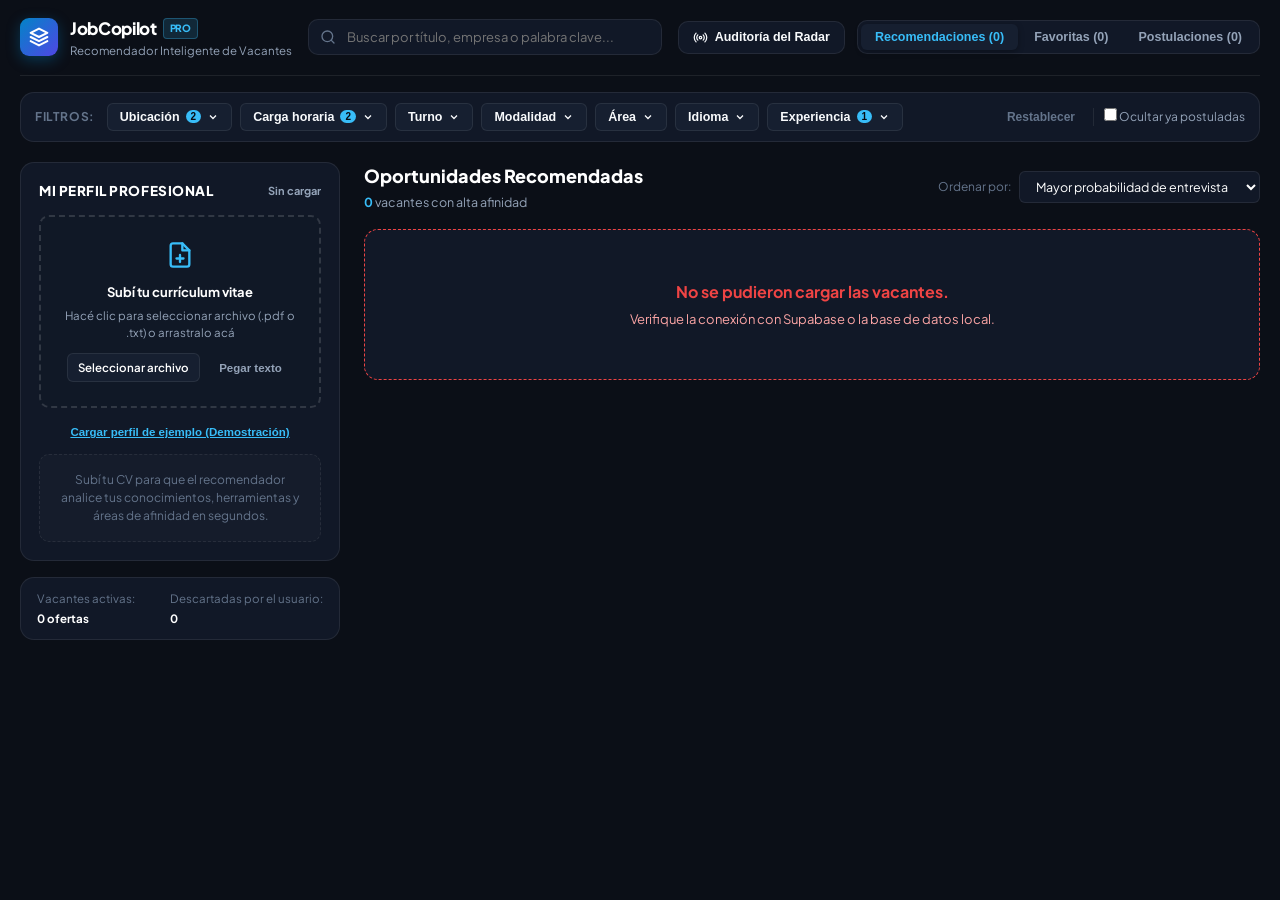
<file: JobMatcher_MVP.html>
<!DOCTYPE html>
<html lang="es">
<head>
    <meta charset="UTF-8">
    <meta name="viewport" content="width=device-width, initial-scale=1.0">
    <title>JobCopilot — Recomendador Inteligente de Vacantes</title>
    
    <!-- Google Fonts -->
    <link rel="preconnect" href="https://fonts.googleapis.com">
    <link rel="preconnect" href="https://fonts.gstatic.com" crossorigin>
    <link href="https://fonts.googleapis.com/css2?family=Plus+Jakarta+Sans:wght@400;500;600;700;800&display=swap" rel="stylesheet">
    
    <!-- Mozilla PDF.js v2.16.105 (Local Vendor Bundle - Same-Origin) -->
    <script src="js/vendor/pdf.min.js"></script>
    <script>
        if (window.pdfjsLib) {
            pdfjsLib.GlobalWorkerOptions.workerSrc = 'js/vendor/pdf.worker.min.js';
        }
    </script>

    <!-- Styles -->
    <link rel="stylesheet" href="css/styles.css">
</head>
<body>

    <div class="app-container">
        
        <!-- Header & Top Navigation -->
        <header class="top-nav">
            <div class="brand-group">
                <div class="brand-logo">
                    <svg width="20" height="20" viewBox="0 0 24 24" fill="none" stroke="currentColor" stroke-width="2.5" stroke-linecap="round" stroke-linejoin="round">
                        <polygon points="12 2 2 7 12 12 22 7 12 2"></polygon>
                        <polyline points="2 17 12 22 22 17"></polyline>
                        <polyline points="2 12 12 17 22 12"></polyline>
                    </svg>
                </div>
                <div class="brand-text">
                    <div class="brand-title">JobCopilot <span class="brand-tag">PRO</span></div>
                    <div class="brand-subtitle">Recomendador Inteligente de Vacantes</div>
                </div>
            </div>

            <!-- Global Search & Stats -->
            <div class="nav-center">
                <div class="search-box-wrapper">
                    <svg class="search-icon" width="16" height="16" viewBox="0 0 24 24" fill="none" stroke="currentColor" stroke-width="2" stroke-linecap="round" stroke-linejoin="round">
                        <circle cx="11" cy="11" r="8"></circle>
                        <line x1="21" y1="21" x2="16.65" y2="16.65"></line>
                    </svg>
                    <input type="text" id="filterKeyword" class="search-input" placeholder="Buscar por título, empresa o palabra clave..." oninput="App.applyFilters()">
                </div>
            </div>

            <div class="nav-actions">
                <button class="nav-btn" onclick="ModalsController.openAuditModal()" title="Auditar fuentes consultadas y motivos de descarte">
                    <svg width="15" height="15" viewBox="0 0 24 24" fill="none" stroke="currentColor" stroke-width="2" stroke-linecap="round" stroke-linejoin="round">
                        <circle cx="12" cy="12" r="2"></circle>
                        <path d="M16.24 7.76a6 6 0 0 1 0 8.49m-8.48-.01a6 6 0 0 1 0-8.49m11.31-2.82a10 10 0 0 1 0 14.14m-14.14 0a10 10 0 0 1 0-14.14"></path>
                    </svg>
                    <span>Auditoría del Radar</span>
                </button>

                <div class="view-switcher">
                    <button id="tabFeed" class="view-tab active" onclick="App.switchView('feed')">
                        Recomendaciones (<span id="countFeedNav">0</span>)
                    </button>
                    <button id="tabFavorites" class="view-tab" onclick="App.switchView('favorites')">
                        Favoritas (<span id="countFavs">0</span>)
                    </button>
                    <button id="tabKanban" class="view-tab" onclick="App.switchView('kanban')">
                        Postulaciones (<span id="countPipeline">0</span>)
                    </button>
                </div>
            </div>
        </header>

        <!-- Dropdown Filters Bar (Horizontal & Combinable) -->
        <nav class="filters-bar" id="filtersBar">
            <div class="filters-bar-title">Filtros:</div>

            <!-- 1. Ubicación Dropdown -->
            <div class="dropdown-wrapper">
                <button class="dropdown-trigger" data-target="dropLocation" type="button">
                    <span>Ubicación</span>
                    <span class="filter-count-badge" id="badgeLoc" style="display:none;">0</span>
                    <svg width="12" height="12" viewBox="0 0 24 24" fill="none" stroke="currentColor" stroke-width="2.5"><polyline points="6 9 12 15 18 9"></polyline></svg>
                </button>
                <div class="dropdown-popover" id="dropLocation">
                    <div class="popover-header">Ubicación (Combinable)</div>
                    <label class="popover-option">
                        <input type="checkbox" class="cb-loc" value="montevideo" checked onchange="FilterController.onCheckboxChange()">
                        <span>Montevideo (admite Remoto)</span>
                    </label>
                    <label class="popover-option">
                        <input type="checkbox" class="cb-loc" value="remoto" checked onchange="FilterController.onCheckboxChange()">
                        <span>Solo Remoto / Teletrabajo</span>
                    </label>
                    <label class="popover-option">
                        <input type="checkbox" class="cb-loc" value="canelones" onchange="FilterController.onCheckboxChange()">
                        <span>Canelones / Ciudad de la Costa</span>
                    </label>
                    <label class="popover-option">
                        <input type="checkbox" class="cb-loc" value="maldonado" onchange="FilterController.onCheckboxChange()">
                        <span>Maldonado / Punta del Este</span>
                    </label>
                    <label class="popover-option">
                        <input type="checkbox" class="cb-loc" value="colonia" onchange="FilterController.onCheckboxChange()">
                        <span>Colonia</span>
                    </label>
                    <label class="popover-option">
                        <input type="checkbox" class="cb-loc" value="interior" onchange="FilterController.onCheckboxChange()">
                        <span>Todo el Interior</span>
                    </label>
                </div>
            </div>

            <!-- 2. Carga Horaria Dropdown -->
            <div class="dropdown-wrapper">
                <button class="dropdown-trigger" data-target="dropHours" type="button">
                    <span>Carga horaria</span>
                    <span class="filter-count-badge" id="badgeHours" style="display:none;">0</span>
                    <svg width="12" height="12" viewBox="0 0 24 24" fill="none" stroke="currentColor" stroke-width="2.5"><polyline points="6 9 12 15 18 9"></polyline></svg>
                </button>
                <div class="dropdown-popover" id="dropHours">
                    <div class="popover-header">Carga Horaria</div>
                    <label class="popover-option">
                        <input type="checkbox" class="cb-hours" value="4h" checked onchange="FilterController.onCheckboxChange()">
                        <span>4 Horas (Pasantía / Part-time)</span>
                    </label>
                    <label class="popover-option">
                        <input type="checkbox" class="cb-hours" value="6h" checked onchange="FilterController.onCheckboxChange()">
                        <span>6 Horas (Bancario / Estudiantil)</span>
                    </label>
                    <label class="popover-option">
                        <input type="checkbox" class="cb-hours" value="8h" onchange="FilterController.onCheckboxChange()">
                        <span>8 Horas (Full-time)</span>
                    </label>
                </div>
            </div>

            <!-- 3. Turno Dropdown -->
            <div class="dropdown-wrapper">
                <button class="dropdown-trigger" data-target="dropShift" type="button">
                    <span>Turno</span>
                    <span class="filter-count-badge" id="badgeShift" style="display:none;">0</span>
                    <svg width="12" height="12" viewBox="0 0 24 24" fill="none" stroke="currentColor" stroke-width="2.5"><polyline points="6 9 12 15 18 9"></polyline></svg>
                </button>
                <div class="dropdown-popover" id="dropShift">
                    <div class="popover-header">Turno / Horario</div>
                    <label class="popover-option">
                        <input type="checkbox" class="cb-shift" value="Matutino" onchange="FilterController.onCheckboxChange()">
                        <span>Matutino (Mañana)</span>
                    </label>
                    <label class="popover-option">
                        <input type="checkbox" class="cb-shift" value="Vespertino" onchange="FilterController.onCheckboxChange()">
                        <span>Vespertino (Tarde)</span>
                    </label>
                    <label class="popover-option">
                        <input type="checkbox" class="cb-shift" value="Flexible" onchange="FilterController.onCheckboxChange()">
                        <span>Horario Flexible</span>
                    </label>
                </div>
            </div>

            <!-- 4. Modalidad Dropdown -->
            <div class="dropdown-wrapper">
                <button class="dropdown-trigger" data-target="dropModality" type="button">
                    <span>Modalidad</span>
                    <span class="filter-count-badge" id="badgeModality" style="display:none;">0</span>
                    <svg width="12" height="12" viewBox="0 0 24 24" fill="none" stroke="currentColor" stroke-width="2.5"><polyline points="6 9 12 15 18 9"></polyline></svg>
                </button>
                <div class="dropdown-popover" id="dropModality">
                    <div class="popover-header">Modalidad de Trabajo</div>
                    <label class="popover-option">
                        <input type="checkbox" class="cb-mod" value="presential" onchange="FilterController.onCheckboxChange()">
                        <span>Presencial</span>
                    </label>
                    <label class="popover-option">
                        <input type="checkbox" class="cb-mod" value="hybrid" onchange="FilterController.onCheckboxChange()">
                        <span>Híbrido</span>
                    </label>
                    <label class="popover-option">
                        <input type="checkbox" class="cb-mod" value="remote" onchange="FilterController.onCheckboxChange()">
                        <span>Remoto</span>
                    </label>
                </div>
            </div>

            <!-- 5. Área / Disciplina Dropdown -->
            <div class="dropdown-wrapper">
                <button class="dropdown-trigger" data-target="dropDiscipline" type="button">
                    <span>Área</span>
                    <span class="filter-count-badge" id="badgeDiscipline" style="display:none;">0</span>
                    <svg width="12" height="12" viewBox="0 0 24 24" fill="none" stroke="currentColor" stroke-width="2.5"><polyline points="6 9 12 15 18 9"></polyline></svg>
                </button>
                <div class="dropdown-popover" id="dropDiscipline">
                    <div class="popover-header">Familia Profesional</div>
                    <label class="popover-option">
                        <input type="radio" name="rbDiscipline" value="ALL" checked onchange="FilterController.onCheckboxChange()">
                        <span>Todas las áreas afines</span>
                    </label>
                    <label class="popover-option">
                        <input type="radio" name="rbDiscipline" value="ECONOMIC_BUSINESS" onchange="FilterController.onCheckboxChange()">
                        <span>Ciencias Económicas y Negocios</span>
                    </label>
                    <label class="popover-option">
                        <input type="radio" name="rbDiscipline" value="TECH_SOFTWARE" onchange="FilterController.onCheckboxChange()">
                        <span>Tecnología y Software</span>
                    </label>
                    <label class="popover-option">
                        <input type="radio" name="rbDiscipline" value="HR_PSYCHOLOGY" onchange="FilterController.onCheckboxChange()">
                        <span>Gestión Humana y Selección</span>
                    </label>
                    <label class="popover-option">
                        <input type="radio" name="rbDiscipline" value="DESIGN_CREATIVE" onchange="FilterController.onCheckboxChange()">
                        <span>Diseño y Comunicación</span>
                    </label>
                </div>
            </div>

            <!-- 6. Idioma Dropdown -->
            <div class="dropdown-wrapper">
                <button class="dropdown-trigger" data-target="dropLang" type="button">
                    <span>Idioma</span>
                    <span class="filter-count-badge" id="badgeLang" style="display:none;">0</span>
                    <svg width="12" height="12" viewBox="0 0 24 24" fill="none" stroke="currentColor" stroke-width="2.5"><polyline points="6 9 12 15 18 9"></polyline></svg>
                </button>
                <div class="dropdown-popover" id="dropLang">
                    <div class="popover-header">Exigencia Idiomática</div>
                    <label class="popover-option">
                        <input type="radio" name="rbLang" value="all" checked onchange="FilterController.onCheckboxChange()">
                        <span>Cualquier requisito</span>
                    </label>
                    <label class="popover-option">
                        <input type="radio" name="rbLang" value="english" onchange="FilterController.onCheckboxChange()">
                        <span>Requiere Inglés</span>
                    </label>
                    <label class="popover-option">
                        <input type="radio" name="rbLang" value="spanish" onchange="FilterController.onCheckboxChange()">
                        <span>No exige idioma extranjero</span>
                    </label>
                </div>
            </div>

            <!-- 7. Experiencia Dropdown -->
            <div class="dropdown-wrapper">
                <button class="dropdown-trigger" data-target="dropExp" type="button">
                    <span>Experiencia</span>
                    <span class="filter-count-badge" id="badgeExp" style="display:none;">0</span>
                    <svg width="12" height="12" viewBox="0 0 24 24" fill="none" stroke="currentColor" stroke-width="2.5"><polyline points="6 9 12 15 18 9"></polyline></svg>
                </button>
                <div class="dropdown-popover" id="dropExp">
                    <div class="popover-header">Nivel de Experiencia</div>
                    <label class="popover-option">
                        <input type="checkbox" class="cb-exp" value="junior" checked onchange="FilterController.onCheckboxChange()">
                        <span>Estudiante / Trainee / Junior</span>
                    </label>
                    <label class="popover-option">
                        <input type="checkbox" class="cb-exp" value="semisenior" onchange="FilterController.onCheckboxChange()">
                        <span>Semi-Senior (2-4 años)</span>
                    </label>
                </div>
            </div>

            <!-- Reset Filters Button -->
            <button class="btn-clear-filters" id="btnClearFilters" onclick="FilterController.resetAllFilters()" type="button" title="Restablecer todos los filtros">
                Restablecer
            </button>

            <!-- Hide applied toggle -->
            <div class="toggle-hide-applied">
                <label for="hideAppliedToggle">
                    <input type="checkbox" id="hideAppliedToggle" onchange="App.applyFilters()">
                    <span>Ocultar ya postuladas</span>
                </label>
            </div>
        </nav>

        <!-- Main Layout Grid -->
        <div class="main-grid">
            
            <!-- Left Sidebar: CV Upload & Dynamic Profile Summary -->
            <aside class="sidebar">
                
                <!-- Panel: CV & Perfil del Candidato -->
                <div class="panel">
                    <div class="panel-header">
                        <div class="panel-title">Mi Perfil Profesional</div>
                        <span id="cvBadgeStatus" class="cv-badge-status">Sin cargar</span>
                    </div>

                    <!-- Interactive Drag and Drop Container with Native Label Trigger -->
                    <label for="cvFileInput" class="dropzone-box" id="dropzoneBox" style="cursor: pointer; display: block;">
                        <input type="file" id="cvFileInput" accept=".pdf,.txt" class="sr-only-file-input">
                        <div class="dropzone-icon">
                            <svg width="28" height="28" viewBox="0 0 24 24" fill="none" stroke="currentColor" stroke-width="2" stroke-linecap="round" stroke-linejoin="round">
                                <path d="M14 2H6a2 2 0 0 0-2 2v16a2 2 0 0 0 2 2h12a2 2 0 0 0 2-2V8z"></path>
                                <polyline points="14 2 14 8 20 8"></polyline>
                                <line x1="12" y1="18" x2="12" y2="12"></line>
                                <line x1="9" y1="15" x2="15" y2="15"></line>
                            </svg>
                        </div>
                        <div class="dropzone-title" id="dropzoneTitle">Subí tu currículum vitae</div>
                        <div class="dropzone-sub" id="dropzoneSub">Hacé clic para seleccionar archivo (.pdf o .txt) o arrastralo acá</div>
                        <div class="dropzone-actions" onclick="event.stopPropagation();">
                            <span class="btn btn-secondary btn-sm" onclick="document.getElementById('cvFileInput').click();" style="cursor: pointer;">
                                Seleccionar archivo
                            </span>
                            <button type="button" class="btn btn-ghost btn-sm" id="btnOpenPasteModal" onclick="ModalsController.openPasteModal()">
                                Pegar texto
                            </button>
                        </div>
                        <div id="cvUploadLoader" class="cv-loader" style="display: none;">
                            <div class="spinner"></div>
                            <span id="cvLoaderText">Leyendo y analizando currículum...</span>
                        </div>
                    </label>

                    <!-- Fictitious Demo Mode -->
                    <div class="demo-trigger-wrapper">
                        <button type="button" class="btn-demo-link" onclick="App.loadDemoCandidate()">
                            Cargar perfil de ejemplo (Demostración)
                        </button>
                    </div>

                    <!-- Dynamic Profile Card (Extracted strictly from CV) -->
                    <div class="profile-card" id="profileSummaryBox" style="display: none;">
                        <div class="profile-card-header">
                            <h4 id="pName">Candidato</h4>
                            <span class="profile-seniority-tag" id="pSeniority">JUNIOR</span>
                        </div>
                        <p class="profile-education" id="pEdu">Formación Universitaria</p>
                        <div class="profile-summary-text" id="pSummaryText">
                            El sistema infiere las competencias y trayectoria directamente del documento adjunto.
                        </div>

                        <div class="profile-meta-row">
                            <span class="meta-label">Idioma:</span>
                            <span class="meta-value" id="pLang">Español</span>
                        </div>

                        <div class="profile-skills-section">
                            <span class="meta-label">Herramientas detectadas:</span>
                            <div class="chips-cloud" id="pSkillsChips"></div>
                        </div>

                        <div class="profile-footer-actions">
                            <button class="btn-link-action" onclick="document.getElementById('cvFileInput').click()">
                                Reemplazar CV
                            </button>
                        </div>
                    </div>

                    <!-- Prompt when no CV is loaded -->
                    <div class="profile-empty-hint" id="profileEmptyHint">
                        <div class="empty-hint-text">
                            Subí tu CV para que el recomendador analice tus conocimientos, herramientas y áreas de afinidad en segundos.
                        </div>
                    </div>
                </div>

                <!-- Database Status Widget -->
                <div class="panel panel-compact">
                    <div class="db-stat-item">
                        <span class="db-stat-label">Vacantes activas:</span>
                        <strong class="db-stat-value" id="statAnalyzed">Cargando...</strong>
                    </div>
                    <div class="db-stat-item">
                        <span class="db-stat-label">Descartadas por el usuario:</span>
                        <strong class="db-stat-value" id="statDismissed">0</strong>
                    </div>
                </div>
            </aside>

            <!-- Main Workspace: Feed or Kanban -->
            <main class="main-content">
                
                <!-- Feed View Header -->
                <div class="feed-header-bar" id="feedHeaderBar">
                    <div class="feed-header-left">
                        <h2 class="feed-title">Oportunidades Recomendadas</h2>
                        <span class="feed-counter-pill"><span id="countFeed">0</span> vacantes con alta afinidad</span>
                    </div>
                    <div class="feed-header-right">
                        <label for="sortSelect" class="sort-label">Ordenar por:</label>
                        <select id="sortSelect" class="sort-select" onchange="App.applyFilters()">
                            <option value="worth_it">Mayor probabilidad de entrevista</option>
                            <option value="score_desc">Puntaje de afinidad descendente</option>
                            <option value="hours_asc">Menor carga horaria</option>
                        </select>
                    </div>
                </div>

                <!-- Recommendations Feed Container -->
                <section class="feed-container" id="feedView">
                    <!-- Dynamic Cards will be injected by FeedRenderer -->
                </section>

                <!-- Kanban Pipeline View -->
                <section class="kanban-container" id="kanbanView" style="display: none;">
                    <div class="kanban-grid">
                        <div class="kanban-col">
                            <div class="kanban-header">
                                <span>CV Enviado</span>
                                <span class="kanban-badge" id="kCountSent">0</span>
                            </div>
                            <div class="kanban-cards-area" id="colSent"></div>
                        </div>
                        <div class="kanban-col">
                            <div class="kanban-header">
                                <span>En Revisión</span>
                                <span class="kanban-badge" id="kCountReview">0</span>
                            </div>
                            <div class="kanban-cards-area" id="colReview"></div>
                        </div>
                        <div class="kanban-col">
                            <div class="kanban-header">
                                <span>En Entrevista</span>
                                <span class="kanban-badge" id="kCountInterview">0</span>
                            </div>
                            <div class="kanban-cards-area" id="colInterview"></div>
                        </div>
                        <div class="kanban-col">
                            <div class="kanban-header">
                                <span>Oferta / Concluida</span>
                                <span class="kanban-badge" id="kCountOffer">0</span>
                            </div>
                            <div class="kanban-cards-area" id="colOffer"></div>
                        </div>
                    </div>
                </section>

            </main>
        </div>
    </div>

    <!-- MODAL 1: Auditoría de Búsqueda y Fuentes -->
    <div class="modal-overlay" id="auditModal" style="display: none;">
        <div class="modal-card modal-lg">
            <div class="modal-header">
                <div class="modal-header-info">
                    <h3 class="modal-title">Auditoría del Radar de Búsqueda y Fuentes</h3>
                    <p class="modal-sub">Rastreo transparente de fuentes consultadas, vacantes aprobadas y motivos de descarte.</p>
                </div>
                <button class="modal-close" onclick="ModalsController.closeAuditModal()">&times;</button>
            </div>
            <div class="modal-body" id="auditModalContent">
                <!-- Injected dynamically -->
            </div>
        </div>
    </div>

    <!-- MODAL 2: Análisis Detallado ("¿Por qué me conviene?") -->
    <div class="modal-overlay" id="analysisModal" style="display: none;">
        <div class="modal-card">
            <div class="modal-header">
                <div class="modal-header-info">
                    <h3 class="modal-title">Diagnóstico de Compatibilidad</h3>
                    <p class="modal-sub">Evaluación del perfil frente a los requisitos de la vacante.</p>
                </div>
                <button class="modal-close" onclick="ModalsController.closeModal('analysisModal')">&times;</button>
            </div>
            <div class="modal-body" id="analysisModalContent"></div>
        </div>
    </div>

    <!-- MODAL 3: Carta de Presentación -->
    <div class="modal-overlay" id="coverLetterModal" style="display: none;">
        <div class="modal-card">
            <div class="modal-header">
                <div class="modal-header-info">
                    <h3 class="modal-title">Carta de Presentación Personalizada</h3>
                    <p class="modal-sub">Optimizada para esta postulación con tus competencias reales.</p>
                </div>
                <button class="modal-close" onclick="ModalsController.closeModal('coverLetterModal')">&times;</button>
            </div>
            <div class="modal-body" id="coverLetterContent"></div>
        </div>
    </div>

    <!-- MODAL 4: Consejos para adaptar CV -->
    <div class="modal-overlay" id="optimizeCvModal" style="display: none;">
        <div class="modal-card">
            <div class="modal-header">
                <div class="modal-header-info">
                    <h3 class="modal-title">Consejos para Adaptar tu CV</h3>
                    <p class="modal-sub">Recomendaciones para maximizar tu tasa de contacto en esta vacante.</p>
                </div>
                <button class="modal-close" onclick="ModalsController.closeModal('optimizeCvModal')">&times;</button>
            </div>
            <div class="modal-body" id="optimizeCvContent"></div>
        </div>
    </div>

    <!-- MODAL 5: Pegar Texto de CV Directamente -->
    <div class="modal-overlay" id="pasteCvModal" style="display: none;">
        <div class="modal-card">
            <div class="modal-header">
                <div class="modal-header-info">
                    <h3 class="modal-title">Pegar Texto del Currículum</h3>
                    <p class="modal-sub">Pegá el contenido de tu CV para inferir tu perfil sin necesidad de subir archivo.</p>
                </div>
                <button class="modal-close" onclick="ModalsController.closeModal('pasteCvModal')">&times;</button>
            </div>
            <div class="modal-body">
                <textarea id="pasteCvTextarea" class="paste-textarea" placeholder="Pegá acá el texto completo de tu CV (estudios, experiencia, herramientas, idiomas)..."></textarea>
                <div class="modal-footer-actions">
                    <button type="button" class="btn btn-secondary" onclick="ModalsController.closeModal('pasteCvModal')">Cancelar</button>
                    <button type="button" class="btn btn-primary" onclick="App.handleDirectCvText()">Analizar Perfil</button>
                </div>
            </div>
        </div>
    </div>

    <!-- Application Scripts -->
    <script src="js/config.js"></script>
    <script src="js/core/profile-analyzer.js"></script>
    <script src="js/core/job-analyzer.js"></script>
    <script src="js/core/matching-engine.js"></script>
    <script src="js/core/transparency-tracker.js"></script>
    <script src="js/core/storage.js"></script>
    <script src="js/ui/filter-controller.js"></script>
    <script src="js/ui/feed-renderer.js"></script>
    <script src="js/ui/modals-controller.js"></script>
    <script src="js/app.js"></script>
</body>
</html>
</file>
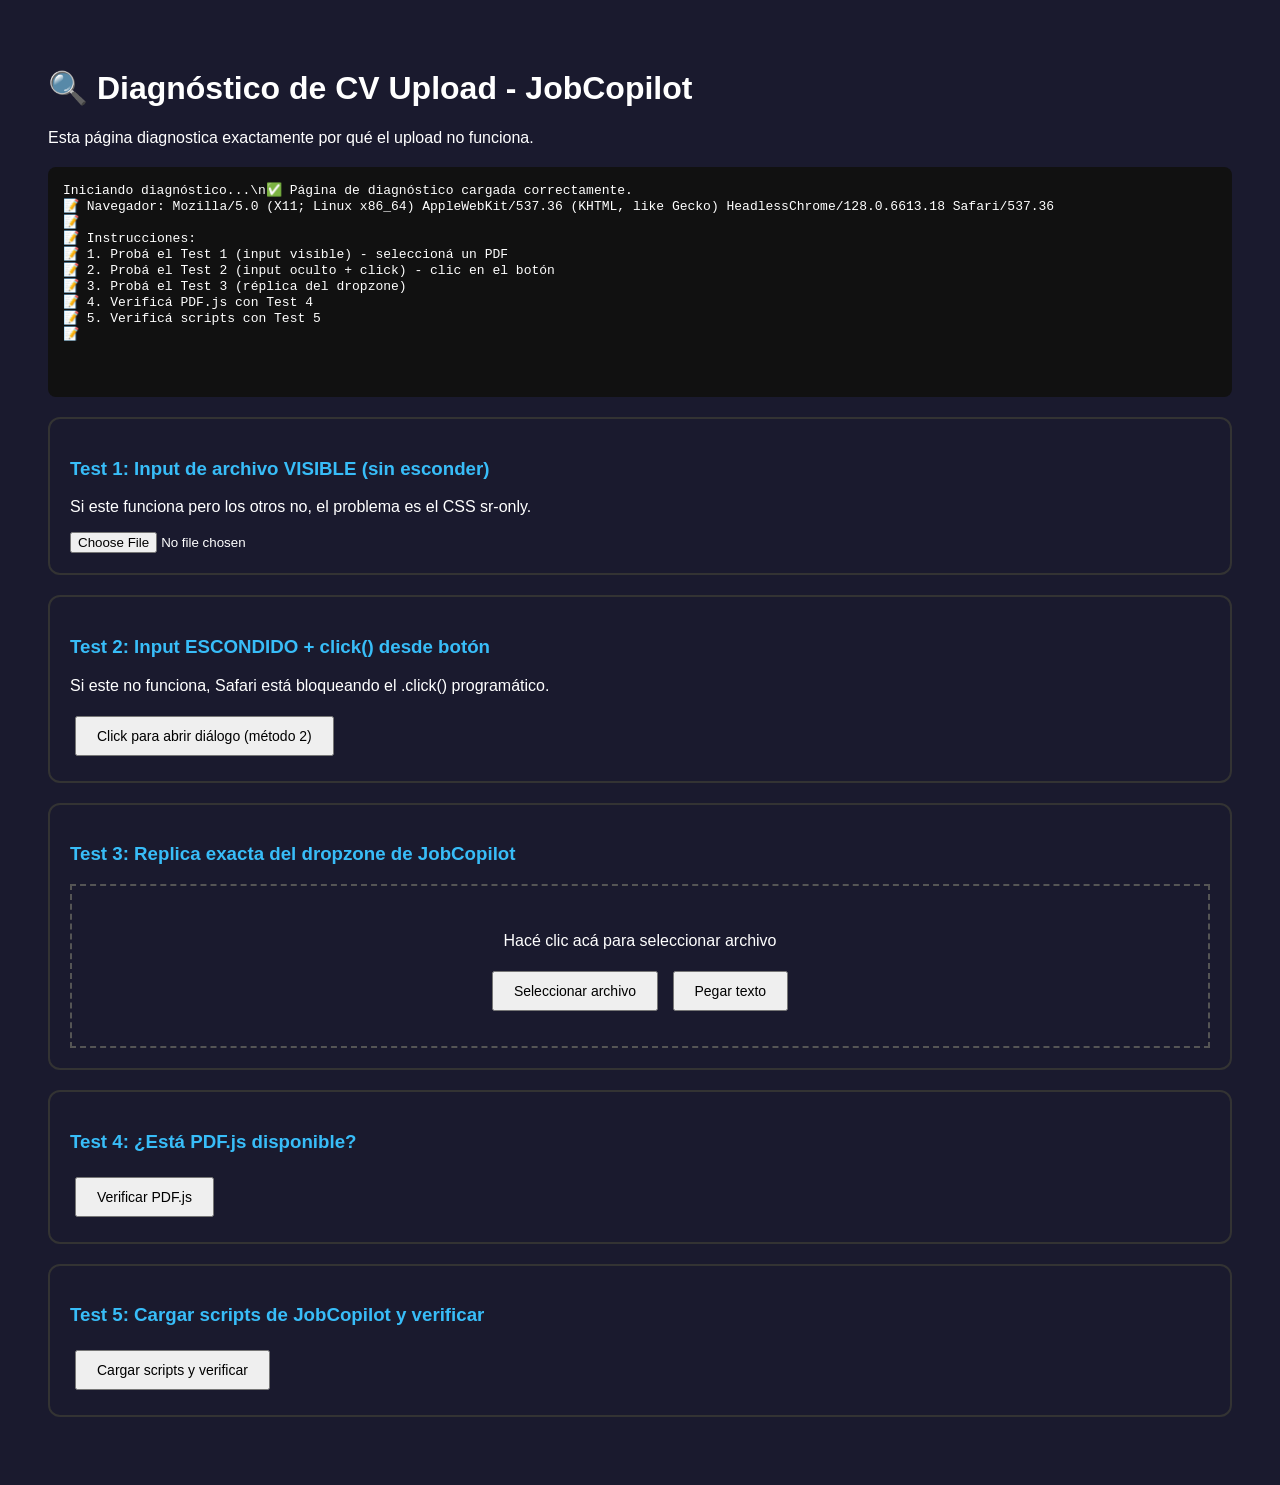
<file: test-upload.html>
<!DOCTYPE html>
<html>
<head>
    <meta charset="UTF-8">
    <title>Test CV Upload - Diagnóstico</title>
    <style>
        body { font-family: sans-serif; padding: 40px; background: #1a1a2e; color: #fff; }
        .log { background: #111; padding: 15px; border-radius: 8px; font-family: monospace; font-size: 13px; white-space: pre-wrap; min-height: 200px; margin-top: 20px; }
        .test-section { margin: 20px 0; padding: 20px; border: 2px solid #333; border-radius: 12px; }
        h3 { color: #38bdf8; }
        button { padding: 10px 20px; font-size: 14px; cursor: pointer; margin: 5px; }
        .success { color: #4ade80; }
        .error { color: #f87171; }
    </style>
</head>
<body>
    <h1>🔍 Diagnóstico de CV Upload - JobCopilot</h1>
    <p>Esta página diagnostica exactamente por qué el upload no funciona.</p>

    <div id="log" class="log">Iniciando diagnóstico...\n</div>

    <!-- TEST 1: Input de archivo directo y visible -->
    <div class="test-section">
        <h3>Test 1: Input de archivo VISIBLE (sin esconder)</h3>
        <p>Si este funciona pero los otros no, el problema es el CSS sr-only.</p>
        <input type="file" id="testInput1" accept=".pdf,.txt">
    </div>

    <!-- TEST 2: Input escondido con click programático -->
    <div class="test-section">
        <h3>Test 2: Input ESCONDIDO + click() desde botón</h3>
        <p>Si este no funciona, Safari está bloqueando el .click() programático.</p>
        <input type="file" id="testInput2" accept=".pdf,.txt" style="position: absolute; width: 1px; height: 1px; opacity: 0; clip: rect(0,0,0,0);">
        <button onclick="document.getElementById('testInput2').click();">Click para abrir diálogo (método 2)</button>
    </div>

    <!-- TEST 3: Simular exactamente lo que hace JobCopilot -->
    <div class="test-section">
        <h3>Test 3: Replica exacta del dropzone de JobCopilot</h3>
        <input type="file" id="testInput3" accept=".pdf,.txt" style="position: absolute; width: 1px; height: 1px; opacity: 0; clip: rect(0,0,0,0);">
        <div style="border: 2px dashed #555; padding: 30px; text-align: center; cursor: pointer;" onclick="document.getElementById('testInput3').click();">
            <p>Hacé clic acá para seleccionar archivo</p>
            <div onclick="event.stopPropagation();">
                <button type="button" onclick="event.stopPropagation(); document.getElementById('testInput3').click();">Seleccionar archivo</button>
                <button type="button" onclick="event.stopPropagation(); addLog('Botón Pegar texto clickeado');">Pegar texto</button>
            </div>
        </div>
    </div>

    <!-- TEST 4: PDF.js availability -->
    <div class="test-section">
        <h3>Test 4: ¿Está PDF.js disponible?</h3>
        <button onclick="testPdfJs()">Verificar PDF.js</button>
    </div>

    <!-- TEST 5: Load all JobCopilot scripts and check -->
    <div class="test-section">
        <h3>Test 5: Cargar scripts de JobCopilot y verificar</h3>
        <button onclick="testScriptsLoad()">Cargar scripts y verificar</button>
    </div>

    <script>
        function addLog(msg, type) {
            const logEl = document.getElementById('log');
            const prefix = type === 'error' ? '❌ ' : type === 'success' ? '✅ ' : '📝 ';
            logEl.textContent += prefix + msg + '\n';
            logEl.scrollTop = logEl.scrollHeight;
        }

        // Test 1: Direct visible input
        document.getElementById('testInput1').addEventListener('change', function(e) {
            if (e.target.files && e.target.files.length > 0) {
                addLog('TEST 1 PASÓ: Archivo seleccionado: ' + e.target.files[0].name + ' (' + e.target.files[0].size + ' bytes)', 'success');
            }
        });

        // Test 2: Hidden input with programmatic click
        document.getElementById('testInput2').addEventListener('change', function(e) {
            if (e.target.files && e.target.files.length > 0) {
                addLog('TEST 2 PASÓ: Archivo seleccionado via .click(): ' + e.target.files[0].name, 'success');
            }
        });

        // Test 3: Exact replica
        document.getElementById('testInput3').addEventListener('change', function(e) {
            if (e.target.files && e.target.files.length > 0) {
                addLog('TEST 3 PASÓ: Dropzone replica funcionó: ' + e.target.files[0].name, 'success');

                // Try to read it
                const file = e.target.files[0];
                if (file.type === 'application/pdf' || file.name.endsWith('.pdf')) {
                    file.arrayBuffer().then(buf => {
                        addLog('ArrayBuffer leído OK: ' + buf.byteLength + ' bytes', 'success');
                    }).catch(err => {
                        addLog('Error leyendo ArrayBuffer: ' + err.message, 'error');
                    });
                } else {
                    file.text().then(txt => {
                        addLog('Texto leído OK: ' + txt.length + ' caracteres', 'success');
                    }).catch(err => {
                        addLog('Error leyendo texto: ' + err.message, 'error');
                    });
                }
            }
        });

        function testPdfJs() {
            if (typeof pdfjsLib !== 'undefined') {
                addLog('pdfjsLib está disponible: versión ' + (pdfjsLib.version || 'desconocida'), 'success');
            } else {
                addLog('pdfjsLib NO está definido en window', 'error');
            }
        }

        function testScriptsLoad() {
            const scripts = [
                'js/vendor/pdf.min.js',
                'js/config.js',
                'js/core/profile-analyzer.js',
                'js/core/job-analyzer.js',
                'js/core/matching-engine.js',
                'js/core/transparency-tracker.js',
                'js/core/storage.js',
                'js/ui/filter-controller.js',
                'js/ui/feed-renderer.js',
                'js/ui/modals-controller.js',
                'js/app.js'
            ];

            let loaded = 0;
            scripts.forEach(src => {
                fetch(src).then(r => {
                    if (r.ok) {
                        addLog('Script disponible: ' + src + ' (status ' + r.status + ')', 'success');
                    } else {
                        addLog('Script ERROR HTTP: ' + src + ' (status ' + r.status + ')', 'error');
                    }
                    loaded++;
                    if (loaded === scripts.length) {
                        // Check if key objects exist
                        addLog('--- Verificando objetos globales ---');
                        addLog('CONFIG: ' + (typeof CONFIG !== 'undefined' ? 'OK' : 'FALTA'), typeof CONFIG !== 'undefined' ? 'success' : 'error');
                        addLog('ProfileAnalyzer: ' + (typeof ProfileAnalyzer !== 'undefined' ? 'OK' : 'FALTA'), typeof ProfileAnalyzer !== 'undefined' ? 'success' : 'error');
                        addLog('JobAnalyzer: ' + (typeof JobAnalyzer !== 'undefined' ? 'OK' : 'FALTA'), typeof JobAnalyzer !== 'undefined' ? 'success' : 'error');
                        addLog('MatchingEngine: ' + (typeof MatchingEngine !== 'undefined' ? 'OK' : 'FALTA'), typeof MatchingEngine !== 'undefined' ? 'success' : 'error');
                        addLog('StorageManager: ' + (typeof StorageManager !== 'undefined' ? 'OK' : 'FALTA'), typeof StorageManager !== 'undefined' ? 'success' : 'error');
                        addLog('FilterController: ' + (typeof FilterController !== 'undefined' ? 'OK' : 'FALTA'), typeof FilterController !== 'undefined' ? 'success' : 'error');
                        addLog('FeedRenderer: ' + (typeof FeedRenderer !== 'undefined' ? 'OK' : 'FALTA'), typeof FeedRenderer !== 'undefined' ? 'success' : 'error');
                        addLog('ModalsController: ' + (typeof ModalsController !== 'undefined' ? 'OK' : 'FALTA'), typeof ModalsController !== 'undefined' ? 'success' : 'error');
                        addLog('App: ' + (typeof App !== 'undefined' ? 'OK' : 'FALTA'), typeof App !== 'undefined' ? 'success' : 'error');
                    }
                }).catch(err => {
                    addLog('Script FETCH ERROR: ' + src + ' - ' + err.message, 'error');
                    loaded++;
                });
            });
        }

        addLog('Página de diagnóstico cargada correctamente.', 'success');
        addLog('Navegador: ' + navigator.userAgent);
        addLog('');
        addLog('Instrucciones:');
        addLog('1. Probá el Test 1 (input visible) - seleccioná un PDF');
        addLog('2. Probá el Test 2 (input oculto + click) - clic en el botón');
        addLog('3. Probá el Test 3 (réplica del dropzone)');
        addLog('4. Verificá PDF.js con Test 4');
        addLog('5. Verificá scripts con Test 5');
        addLog('');
    </script>
</body>
</html>
</file>
<file: css/styles.css>
/* ==========================================================================
   JobCopilot PRO — Modern SaaS Design System (Clean, Crisp, Professional)
   ========================================================================== */

:root {
    --bg-main: #0B0F17;
    --surface: #111827;
    --surface-card: #161F30;
    --surface-hover: #1E293B;
    --surface-popover: #1A2436;
    
    --border: rgba(255, 255, 255, 0.08);
    --border-highlight: rgba(56, 189, 248, 0.35);
    --border-subtle: rgba(255, 255, 255, 0.04);
    
    --primary: #38BDF8;
    --primary-hover: #7DD3FC;
    --primary-glow: rgba(56, 189, 248, 0.18);
    
    --accent-indigo: #6366F1;
    --accent-emerald: #10B981;
    --accent-amber: #F59E0B;
    --accent-rose: #F43F5E;
    
    --text-main: #F8FAFC;
    --text-muted: #94A3B8;
    --text-subtle: #64748B;
    
    --radius-sm: 6px;
    --radius-md: 10px;
    --radius-lg: 14px;
    --font-sans: 'Plus Jakarta Sans', system-ui, -apple-system, BlinkMacSystemFont, 'Segoe UI', Roboto, sans-serif;
}

* { box-sizing: border-box; margin: 0; padding: 0; }

body {
    background-color: var(--bg-main);
    color: var(--text-main);
    font-family: var(--font-sans);
    line-height: 1.5;
    -webkit-font-smoothing: antialiased;
    min-height: 100vh;
}

/* App Container */
.app-container {
    max-width: 1440px;
    margin: 0 auto;
    padding: 0 20px 40px 20px;
}

/* Header & Top Navigation */
.top-nav {
    display: flex;
    justify-content: space-between;
    align-items: center;
    padding: 16px 0;
    border-bottom: 1px solid var(--border);
    margin-bottom: 16px;
    gap: 16px;
    flex-wrap: wrap;
}

.brand-group {
    display: flex;
    align-items: center;
    gap: 12px;
}

.brand-logo {
    width: 38px;
    height: 38px;
    border-radius: 9px;
    background: linear-gradient(135deg, #0284C7, #4F46E5);
    display: flex;
    align-items: center;
    justify-content: center;
    color: #FFF;
    box-shadow: 0 4px 14px rgba(2, 132, 199, 0.35);
}

.brand-title {
    font-size: 17px;
    font-weight: 800;
    letter-spacing: -0.02em;
    color: #FFF;
    display: flex;
    align-items: center;
    gap: 6px;
}

.brand-tag {
    font-size: 10px;
    font-weight: 800;
    padding: 2px 6px;
    border-radius: 4px;
    background: rgba(56, 189, 248, 0.15);
    color: var(--primary);
    border: 1px solid rgba(56, 189, 248, 0.3);
}

.brand-subtitle {
    font-size: 11.5px;
    color: var(--text-muted);
}

/* Nav Center: Search */
.nav-center {
    flex: 1;
    max-width: 440px;
    min-width: 260px;
}

.search-box-wrapper {
    position: relative;
    display: flex;
    align-items: center;
}

.search-icon {
    position: absolute;
    left: 12px;
    color: var(--text-subtle);
    pointer-events: none;
}

.search-input {
    width: 100%;
    background: var(--surface);
    border: 1px solid var(--border);
    border-radius: var(--radius-md);
    padding: 9px 14px 9px 38px;
    color: #FFF;
    font-size: 13px;
    font-family: inherit;
    transition: all 0.2s ease;
}

.search-input:focus {
    outline: none;
    border-color: var(--primary);
    background: var(--surface-hover);
    box-shadow: 0 0 0 3px var(--primary-glow);
}

/* Nav Actions */
.nav-actions {
    display: flex;
    align-items: center;
    gap: 12px;
}

.nav-btn {
    display: flex;
    align-items: center;
    gap: 7px;
    background: var(--surface);
    border: 1px solid var(--border);
    color: var(--text-main);
    padding: 8px 14px;
    border-radius: var(--radius-md);
    font-size: 12.5px;
    font-weight: 600;
    cursor: pointer;
    transition: all 0.2s;
}

.nav-btn:hover {
    background: var(--surface-hover);
    border-color: var(--border-highlight);
    color: var(--primary);
}

.view-switcher {
    display: flex;
    background: var(--surface);
    padding: 3px;
    border-radius: var(--radius-md);
    border: 1px solid var(--border);
    gap: 2px;
}

.view-tab {
    background: none;
    border: none;
    color: var(--text-muted);
    font-size: 12.5px;
    font-weight: 600;
    padding: 6px 14px;
    border-radius: var(--radius-sm);
    cursor: pointer;
    transition: all 0.2s;
}

.view-tab:hover { color: #FFF; }
.view-tab.active {
    background: var(--surface-card);
    color: var(--primary);
    box-shadow: 0 2px 6px rgba(0,0,0,0.3);
}

/* ==========================================================================
   Horizontal Dropdown Filters Bar
   ========================================================================== */
.filters-bar {
    display: flex;
    align-items: center;
    gap: 8px;
    padding: 10px 14px;
    background: var(--surface);
    border: 1px solid var(--border);
    border-radius: var(--radius-lg);
    margin-bottom: 20px;
    flex-wrap: wrap;
}

.filters-bar-title {
    font-size: 12px;
    font-weight: 700;
    color: var(--text-subtle);
    text-transform: uppercase;
    letter-spacing: 0.05em;
    margin-right: 4px;
}

.dropdown-wrapper {
    position: relative;
}

.dropdown-trigger {
    display: flex;
    align-items: center;
    gap: 6px;
    background: var(--surface-card);
    border: 1px solid var(--border);
    color: var(--text-main);
    padding: 6px 12px;
    border-radius: var(--radius-sm);
    font-size: 12.5px;
    font-weight: 600;
    cursor: pointer;
    transition: all 0.2s;
}

.dropdown-trigger:hover, .dropdown-trigger.open {
    border-color: var(--primary);
    color: #FFF;
    background: var(--surface-hover);
}

.dropdown-trigger.has-active {
    background: rgba(56, 189, 248, 0.12);
    border-color: rgba(56, 189, 248, 0.4);
    color: var(--primary);
}

.filter-count-badge {
    background: var(--primary);
    color: #070B12;
    font-size: 10px;
    font-weight: 800;
    padding: 1px 5px;
    border-radius: 10px;
}

/* Popover Menu */
.dropdown-popover {
    position: absolute;
    top: calc(100% + 6px);
    left: 0;
    min-width: 220px;
    background: var(--surface-popover);
    border: 1px solid var(--border-highlight);
    border-radius: var(--radius-md);
    box-shadow: 0 12px 30px rgba(0, 0, 0, 0.5);
    padding: 8px;
    z-index: 100;
    display: none;
}

.dropdown-popover.show {
    display: block;
}

.popover-header {
    font-size: 11px;
    font-weight: 700;
    text-transform: uppercase;
    color: var(--text-subtle);
    padding: 4px 8px 8px 8px;
    border-bottom: 1px solid var(--border);
    margin-bottom: 6px;
}

.popover-option {
    display: flex;
    align-items: center;
    gap: 8px;
    padding: 6px 8px;
    border-radius: var(--radius-sm);
    font-size: 12.5px;
    color: var(--text-main);
    cursor: pointer;
    transition: background 0.15s;
}

.popover-option:hover {
    background: var(--surface-hover);
}

.popover-option input[type="checkbox"],
.popover-option input[type="radio"] {
    accent-color: var(--primary);
    cursor: pointer;
}

.btn-clear-filters {
    background: none;
    border: none;
    color: var(--text-subtle);
    font-size: 12px;
    font-weight: 600;
    cursor: pointer;
    padding: 6px 10px;
    transition: color 0.2s;
    margin-left: auto;
}

.btn-clear-filters:hover {
    color: var(--accent-rose);
    text-decoration: underline;
}

.toggle-hide-applied {
    display: flex;
    align-items: center;
    gap: 6px;
    font-size: 12px;
    color: var(--text-muted);
    padding-left: 10px;
    border-left: 1px solid var(--border);
}

.toggle-hide-applied input {
    accent-color: var(--primary);
}

/* ==========================================================================
   Main Grid Layout
   ========================================================================== */
.main-grid {
    display: grid;
    grid-template-columns: 320px 1fr;
    gap: 24px;
    align-items: start;
}

@media (max-width: 1024px) {
    .main-grid {
        grid-template-columns: 1fr;
    }
}

/* ==========================================================================
   Sidebar: CV & Dynamic Profile
   ========================================================================== */
.sidebar {
    display: flex;
    flex-direction: column;
    gap: 16px;
}

.panel {
    background: var(--surface);
    border: 1px solid var(--border);
    border-radius: var(--radius-lg);
    padding: 18px;
}

.panel-compact {
    padding: 12px 16px;
    display: flex;
    justify-content: space-between;
}

.panel-header {
    display: flex;
    justify-content: space-between;
    align-items: center;
    margin-bottom: 14px;
}

.panel-title {
    font-size: 13.5px;
    font-weight: 800;
    text-transform: uppercase;
    letter-spacing: 0.04em;
    color: #FFF;
}

.cv-badge-status {
    font-size: 11px;
    font-weight: 700;
    color: var(--text-muted);
}

.cv-badge-status.active {
    color: var(--accent-emerald);
}

/* Dropzone Box */
.dropzone-box {
    border: 2px dashed rgba(255, 255, 255, 0.14);
    border-radius: var(--radius-md);
    padding: 24px 16px;
    text-align: center;
    background: rgba(17, 24, 39, 0.5);
    cursor: pointer;
    transition: all 0.2s ease;
}

.dropzone-box:hover, .dropzone-box.is-dragover {
    border-color: var(--primary);
    background: rgba(56, 189, 248, 0.05);
}

.dropzone-icon {
    color: var(--primary);
    margin-bottom: 8px;
}

.dropzone-title {
    font-size: 13px;
    font-weight: 700;
    color: #FFF;
    margin-bottom: 4px;
}

.dropzone-sub {
    font-size: 11.5px;
    color: var(--text-muted);
    margin-bottom: 12px;
}

.dropzone-actions {
    display: flex;
    gap: 8px;
    justify-content: center;
}

.cv-loader {
    margin-top: 14px;
    display: flex;
    align-items: center;
    justify-content: center;
    gap: 8px;
    font-size: 12px;
    color: var(--primary);
}

.spinner {
    width: 14px;
    height: 14px;
    border: 2px solid rgba(56, 189, 248, 0.2);
    border-top-color: var(--primary);
    border-radius: 50%;
    animation: spin 0.8s linear infinite;
}

@keyframes spin {
    to { transform: rotate(360deg); }
}

.demo-trigger-wrapper {
    text-align: center;
    margin-top: 10px;
    margin-bottom: 12px;
}

.btn-demo-link {
    background: none;
    border: none;
    color: var(--primary);
    font-size: 11.5px;
    font-weight: 600;
    text-decoration: underline;
    cursor: pointer;
}

.btn-demo-link:hover {
    color: var(--primary-hover);
}

/* Profile Card */
.profile-card {
    background: var(--surface-card);
    border: 1px solid var(--border-highlight);
    border-radius: var(--radius-md);
    padding: 16px;
    margin-top: 10px;
}

.profile-card-header {
    display: flex;
    justify-content: space-between;
    align-items: flex-start;
    gap: 8px;
    margin-bottom: 4px;
}

.profile-card-header h4 {
    font-size: 15px;
    font-weight: 800;
    color: #FFF;
}

.profile-seniority-tag {
    font-size: 10px;
    font-weight: 800;
    padding: 2px 7px;
    border-radius: 4px;
    background: rgba(16, 185, 129, 0.15);
    color: #34D399;
    border: 1px solid rgba(16, 185, 129, 0.3);
}

.profile-education {
    font-size: 12px;
    color: var(--primary);
    font-weight: 600;
    margin-bottom: 10px;
}

.profile-summary-text {
    font-size: 12px;
    color: var(--text-muted);
    line-height: 1.5;
    margin-bottom: 12px;
}

.profile-meta-row {
    font-size: 11.5px;
    margin-bottom: 8px;
    display: flex;
    gap: 6px;
}

.meta-label { color: var(--text-subtle); }
.meta-value { color: #FFF; font-weight: 600; }

.profile-skills-section {
    margin-top: 10px;
}

.chips-cloud {
    display: flex;
    flex-wrap: wrap;
    gap: 5px;
    margin-top: 6px;
}

.chip-skill {
    background: rgba(255, 255, 255, 0.06);
    border: 1px solid var(--border);
    color: #E2E8F0;
    font-size: 11px;
    padding: 3px 8px;
    border-radius: 4px;
}

.profile-footer-actions {
    margin-top: 14px;
    padding-top: 10px;
    border-top: 1px solid var(--border);
    text-align: right;
}

.btn-link-action {
    background: none;
    border: none;
    color: var(--primary);
    font-size: 11.5px;
    font-weight: 600;
    cursor: pointer;
}

.profile-empty-hint {
    background: rgba(255, 255, 255, 0.02);
    border: 1px dashed var(--border);
    border-radius: var(--radius-md);
    padding: 16px;
    text-align: center;
    font-size: 12px;
    color: var(--text-subtle);
    margin-top: 12px;
}

/* DB Widget */
.db-stat-item {
    font-size: 11.5px;
    display: flex;
    flex-direction: column;
}

.db-stat-label { color: var(--text-subtle); }
.db-stat-value { color: #FFF; font-weight: 700; margin-top: 2px; }

/* ==========================================================================
   Feed Header & Recommendations Feed
   ========================================================================== */
.feed-header-bar {
    display: flex;
    justify-content: space-between;
    align-items: center;
    margin-bottom: 16px;
    flex-wrap: wrap;
    gap: 12px;
}

.feed-title {
    font-size: 18px;
    font-weight: 800;
    color: #FFF;
}

.feed-counter-pill {
    font-size: 12.5px;
    color: var(--text-muted);
}

.feed-counter-pill span {
    color: var(--primary);
    font-weight: 700;
}

.feed-header-right {
    display: flex;
    align-items: center;
    gap: 8px;
}

.sort-label {
    font-size: 12px;
    color: var(--text-subtle);
}

.sort-select {
    background: var(--surface);
    border: 1px solid var(--border);
    color: #FFF;
    font-size: 12.5px;
    padding: 6px 12px;
    border-radius: var(--radius-sm);
    font-family: inherit;
    cursor: pointer;
}

.feed-container {
    display: flex;
    flex-direction: column;
    gap: 16px;
}

/* ==========================================================================
   Modern SaaS Job Card
   ========================================================================== */
.job-card {
    background: var(--surface);
    border: 1px solid var(--border);
    border-radius: var(--radius-lg);
    padding: 20px;
    transition: all 0.2s ease;
    display: flex;
    flex-direction: column;
    gap: 14px;
}

.job-card:hover {
    border-color: var(--border-highlight);
    box-shadow: 0 8px 24px rgba(0, 0, 0, 0.4);
    transform: translateY(-2px);
}

.job-card.is-applied {
    border-left: 3px solid var(--accent-emerald);
}

.job-card.is-favorite {
    border-top: 2px solid var(--accent-amber);
}

.job-card-header {
    display: flex;
    justify-content: space-between;
    align-items: flex-start;
    gap: 16px;
    flex-wrap: wrap;
}

.job-card-title-area {
    flex: 1;
    min-width: 260px;
}

.job-card-title-row {
    display: flex;
    align-items: center;
    gap: 8px;
    margin-bottom: 4px;
}

.btn-star-fav {
    background: none;
    border: none;
    color: var(--text-subtle);
    font-size: 18px;
    cursor: pointer;
    line-height: 1;
    transition: all 0.15s;
}

.btn-star-fav.active, .btn-star-fav:hover {
    color: var(--accent-amber);
}

.job-title {
    font-size: 17px;
    font-weight: 800;
    color: #FFF;
    letter-spacing: -0.01em;
}

.job-company-line {
    font-size: 13px;
    color: var(--primary);
    font-weight: 600;
    display: flex;
    align-items: center;
    gap: 8px;
    flex-wrap: wrap;
}

.job-company-line .source-tag {
    font-size: 11px;
    color: var(--text-subtle);
    font-weight: 400;
}

/* Match Score Pill */
.match-score-pill {
    display: flex;
    flex-direction: column;
    align-items: flex-end;
    flex-shrink: 0;
}

.score-badge {
    padding: 5px 12px;
    border-radius: 20px;
    font-size: 12.5px;
    font-weight: 800;
    letter-spacing: 0.02em;
}

.score-badge.tier-ideal {
    background: rgba(16, 185, 129, 0.14);
    color: #34D399;
    border: 1px solid rgba(16, 185, 129, 0.4);
}

.score-badge.tier-good {
    background: rgba(56, 189, 248, 0.14);
    color: #7DD3FC;
    border: 1px solid rgba(56, 189, 248, 0.4);
}

.score-badge.tier-challenge {
    background: rgba(245, 158, 11, 0.14);
    color: #FCD34D;
    border: 1px solid rgba(245, 158, 11, 0.4);
}

.score-sublabel {
    font-size: 11px;
    color: var(--text-subtle);
    margin-top: 3px;
}

/* Tag Cluster */
.job-tags-row {
    display: flex;
    gap: 6px;
    flex-wrap: wrap;
}

.tag-badge {
    font-size: 11.5px;
    font-weight: 600;
    padding: 3px 9px;
    border-radius: 5px;
    background: rgba(255, 255, 255, 0.05);
    color: var(--text-muted);
    border: 1px solid var(--border-subtle);
}

.tag-badge.t-area {
    background: rgba(99, 102, 241, 0.12);
    color: #A5B4FC;
    border-color: rgba(99, 102, 241, 0.25);
}

.tag-badge.t-hours {
    background: rgba(56, 189, 248, 0.1);
    color: #BAE6FD;
}

.job-description-snippet {
    font-size: 13px;
    color: #CBD5E1;
    line-height: 1.5;
}

/* Diagnostic Box */
.diagnostic-box {
    background: var(--surface-card);
    border: 1px solid var(--border);
    border-left: 3px solid var(--primary);
    border-radius: 0 var(--radius-md) var(--radius-md) 0;
    padding: 12px 14px;
    display: flex;
    flex-direction: column;
    gap: 8px;
}

.diagnostic-verdict {
    font-size: 12.5px;
    font-weight: 700;
    color: #FFF;
}

.diagnostic-why {
    font-size: 12px;
    color: #E2E8F0;
    line-height: 1.4;
}

.diagnostic-grid {
    display: grid;
    grid-template-columns: 1fr 1fr;
    gap: 12px;
    margin-top: 4px;
    padding-top: 8px;
    border-top: 1px solid var(--border-subtle);
}

@media (max-width: 650px) {
    .diagnostic-grid { grid-template-columns: 1fr; }
}

.diag-col strong {
    font-size: 11.5px;
    display: block;
    margin-bottom: 4px;
}

.diag-col.pros strong { color: #34D399; }
.diag-col.cons strong { color: #FB923C; }

.diag-col ul {
    list-style: none;
    font-size: 11.5px;
    color: var(--text-muted);
}

.diag-col.pros li::before { content: "✓ "; color: #34D399; font-weight: bold; }
.diag-col.cons li::before { content: "• "; color: #FB923C; font-weight: bold; }

/* Job Card Actions */
.job-card-footer {
    display: flex;
    justify-content: space-between;
    align-items: center;
    padding-top: 12px;
    border-top: 1px solid var(--border-subtle);
    flex-wrap: wrap;
    gap: 10px;
}

.action-buttons-group {
    display: flex;
    gap: 6px;
    flex-wrap: wrap;
}

.btn-tool {
    background: var(--surface-card);
    border: 1px solid var(--border);
    color: var(--text-main);
    padding: 6px 12px;
    border-radius: var(--radius-sm);
    font-size: 12px;
    font-weight: 600;
    cursor: pointer;
    transition: all 0.2s;
}

.btn-tool:hover {
    background: var(--surface-hover);
    border-color: var(--border-highlight);
    color: var(--primary);
}

.btn-tool.btn-discard {
    color: #FDA4AF;
    border-color: rgba(244, 63, 94, 0.2);
}

.btn-tool.btn-discard:hover {
    background: rgba(244, 63, 94, 0.15);
    border-color: var(--accent-rose);
    color: #FFF;
}

.primary-actions-group {
    display: flex;
    gap: 8px;
    align-items: center;
}

.btn-apply-cta {
    background: var(--primary);
    color: #070B12;
    padding: 8px 16px;
    border-radius: var(--radius-sm);
    font-size: 12.5px;
    font-weight: 800;
    text-decoration: none;
    display: inline-flex;
    align-items: center;
    gap: 6px;
    transition: all 0.2s;
    border: none;
    cursor: pointer;
}

.btn-apply-cta:hover {
    background: var(--primary-hover);
    box-shadow: 0 4px 14px var(--primary-glow);
}

.btn-status-toggle {
    background: none;
    border: 1px solid var(--border);
    color: var(--text-muted);
    font-size: 12px;
    font-weight: 600;
    padding: 7px 12px;
    border-radius: var(--radius-sm);
    cursor: pointer;
    transition: all 0.2s;
}

.btn-status-toggle:hover { border-color: var(--accent-emerald); color: #FFF; }
.btn-status-toggle.applied {
    background: rgba(16, 185, 129, 0.12);
    border-color: rgba(16, 185, 129, 0.4);
    color: #34D399;
}

/* Common Buttons */
.btn {
    padding: 7px 14px;
    border-radius: var(--radius-sm);
    font-size: 12.5px;
    font-weight: 600;
    cursor: pointer;
    transition: all 0.2s;
    border: 1px solid transparent;
}

.btn-primary { background: var(--primary); color: #070B12; font-weight: 800; }
.btn-primary:hover { background: var(--primary-hover); }

.btn-secondary { background: var(--surface-card); border-color: var(--border); color: #FFF; }
.btn-secondary:hover { background: var(--surface-hover); border-color: var(--border-highlight); }

.btn-ghost { background: none; color: var(--text-muted); }
.btn-ghost:hover { color: #FFF; }

.btn-sm { padding: 5px 10px; font-size: 11.5px; }

/* ==========================================================================
   Kanban View
   ========================================================================== */
.kanban-grid {
    display: grid;
    grid-template-columns: repeat(4, 1fr);
    gap: 16px;
}

@media (max-width: 900px) {
    .kanban-grid { grid-template-columns: 1fr; }
}

.kanban-col {
    background: var(--surface);
    border: 1px solid var(--border);
    border-radius: var(--radius-lg);
    padding: 14px;
    min-height: 480px;
    display: flex;
    flex-direction: column;
}

.kanban-header {
    display: flex;
    justify-content: space-between;
    align-items: center;
    font-size: 13px;
    font-weight: 800;
    color: #FFF;
    padding-bottom: 10px;
    border-bottom: 1px solid var(--border);
    margin-bottom: 12px;
}

.kanban-badge {
    background: var(--surface-card);
    padding: 2px 7px;
    border-radius: 10px;
    font-size: 11px;
    color: var(--primary);
    font-weight: 800;
}

.kanban-cards-area {
    display: flex;
    flex-direction: column;
    gap: 10px;
    flex: 1;
}

.kanban-card {
    background: var(--surface-card);
    border: 1px solid var(--border);
    border-radius: var(--radius-md);
    padding: 12px;
    transition: all 0.2s;
}

.kanban-card:hover {
    border-color: var(--border-highlight);
    transform: translateY(-1px);
}

.kanban-card-title {
    font-size: 13.5px;
    font-weight: 700;
    color: #FFF;
    margin-bottom: 4px;
}

.kanban-card-company {
    font-size: 12px;
    color: var(--primary);
    margin-bottom: 6px;
}

.kanban-card-date {
    font-size: 11px;
    color: var(--text-subtle);
}

.kanban-status-select {
    background: var(--surface);
    border: 1px solid var(--border);
    color: #FFF;
    font-size: 11.5px;
    padding: 4px 8px;
    border-radius: 4px;
    font-family: inherit;
    cursor: pointer;
}

/* ==========================================================================
   Modals
   ========================================================================== */
.modal-overlay {
    position: fixed;
    top: 0; left: 0; right: 0; bottom: 0;
    background: rgba(3, 7, 18, 0.75);
    backdrop-filter: blur(4px);
    display: flex;
    align-items: center;
    justify-content: center;
    z-index: 1000;
    padding: 20px;
}

.modal-card {
    background: var(--surface);
    border: 1px solid var(--border-highlight);
    border-radius: var(--radius-lg);
    width: 100%;
    max-width: 640px;
    max-height: 88vh;
    display: flex;
    flex-direction: column;
    box-shadow: 0 20px 50px rgba(0, 0, 0, 0.6);
    overflow: hidden;
}

.modal-card.modal-lg {
    max-width: 860px;
}

.modal-header {
    display: flex;
    justify-content: space-between;
    align-items: flex-start;
    padding: 18px 22px;
    border-bottom: 1px solid var(--border);
}

.modal-title {
    font-size: 16px;
    font-weight: 800;
    color: #FFF;
}

.modal-sub {
    font-size: 12px;
    color: var(--text-muted);
    margin-top: 2px;
}

.modal-close {
    background: none;
    border: none;
    color: var(--text-muted);
    font-size: 24px;
    cursor: pointer;
    line-height: 1;
    transition: color 0.15s;
}

.modal-close:hover { color: #FFF; }

.modal-body {
    padding: 22px;
    overflow-y: auto;
    display: flex;
    flex-direction: column;
    gap: 16px;
}

.paste-textarea {
    width: 100%;
    min-height: 200px;
    background: var(--surface-card);
    border: 1px solid var(--border);
    border-radius: var(--radius-md);
    padding: 14px;
    color: #FFF;
    font-family: inherit;
    font-size: 13px;
    line-height: 1.5;
    resize: vertical;
}

.paste-textarea:focus {
    outline: none;
    border-color: var(--primary);
}

.modal-footer-actions {
    display: flex;
    justify-content: flex-end;
    gap: 8px;
    margin-top: 12px;
}

/* ==========================================================================
   Audit Dashboard Styles (Within Modal)
   ========================================================================== */
.audit-kpi-grid {
    display: grid;
    grid-template-columns: repeat(4, 1fr);
    gap: 12px;
    margin-bottom: 16px;
}

@media (max-width: 600px) {
    .audit-kpi-grid { grid-template-columns: repeat(2, 1fr); }
}

.audit-kpi-card {
    background: var(--surface-card);
    border: 1px solid var(--border);
    border-radius: var(--radius-md);
    padding: 12px;
    text-align: center;
}

.audit-kpi-num {
    font-size: 22px;
    font-weight: 800;
    color: #FFF;
}

.audit-kpi-num.kpi-green { color: #34D399; }
.audit-kpi-num.kpi-rose { color: #FDA4AF; }
.audit-kpi-num.kpi-blue { color: var(--primary); }

.audit-kpi-label {
    font-size: 11px;
    color: var(--text-muted);
    margin-top: 2px;
}

.audit-sources-cloud {
    display: flex;
    gap: 6px;
    flex-wrap: wrap;
    margin-bottom: 16px;
}

.audit-source-pill {
    background: var(--surface-card);
    border: 1px solid var(--border);
    padding: 4px 10px;
    border-radius: 20px;
    font-size: 11.5px;
    color: #CBD5E1;
    display: flex;
    gap: 6px;
    align-items: center;
}

.audit-source-pill strong { color: var(--primary); }

.audit-table-wrapper {
    border: 1px solid var(--border);
    border-radius: var(--radius-md);
    overflow: hidden;
    max-height: 380px;
    overflow-y: auto;
}

.audit-table {
    width: 100%;
    border-collapse: collapse;
    font-size: 12px;
    text-align: left;
}

.audit-table th {
    background: var(--surface-card);
    color: var(--text-subtle);
    font-weight: 700;
    padding: 10px 12px;
    border-bottom: 1px solid var(--border);
    position: sticky;
    top: 0;
    z-index: 2;
}

.audit-table td {
    padding: 10px 12px;
    border-bottom: 1px solid var(--border-subtle);
    color: var(--text-main);
    vertical-align: top;
}

.audit-table tr:hover td {
    background: var(--surface-hover);
}

.badge-status-approved {
    background: rgba(16, 185, 129, 0.15);
    color: #34D399;
    border: 1px solid rgba(16, 185, 129, 0.3);
    padding: 2px 6px;
    border-radius: 4px;
    font-weight: 700;
    font-size: 10.5px;
}

.badge-status-discarded {
    background: rgba(244, 63, 94, 0.15);
    color: #FDA4AF;
    border: 1px solid rgba(244, 63, 94, 0.3);
    padding: 2px 6px;
    border-radius: 4px;
    font-weight: 700;
    font-size: 10.5px;
}

.sr-only-file-input {
    position: absolute !important;
    width: 1px !important;
    height: 1px !important;
    padding: 0 !important;
    margin: -1px !important;
    overflow: hidden !important;
    clip: rect(0, 0, 0, 0) !important;
    white-space: nowrap !important;
    border: 0 !important;
    opacity: 0 !important;
}
</file>
